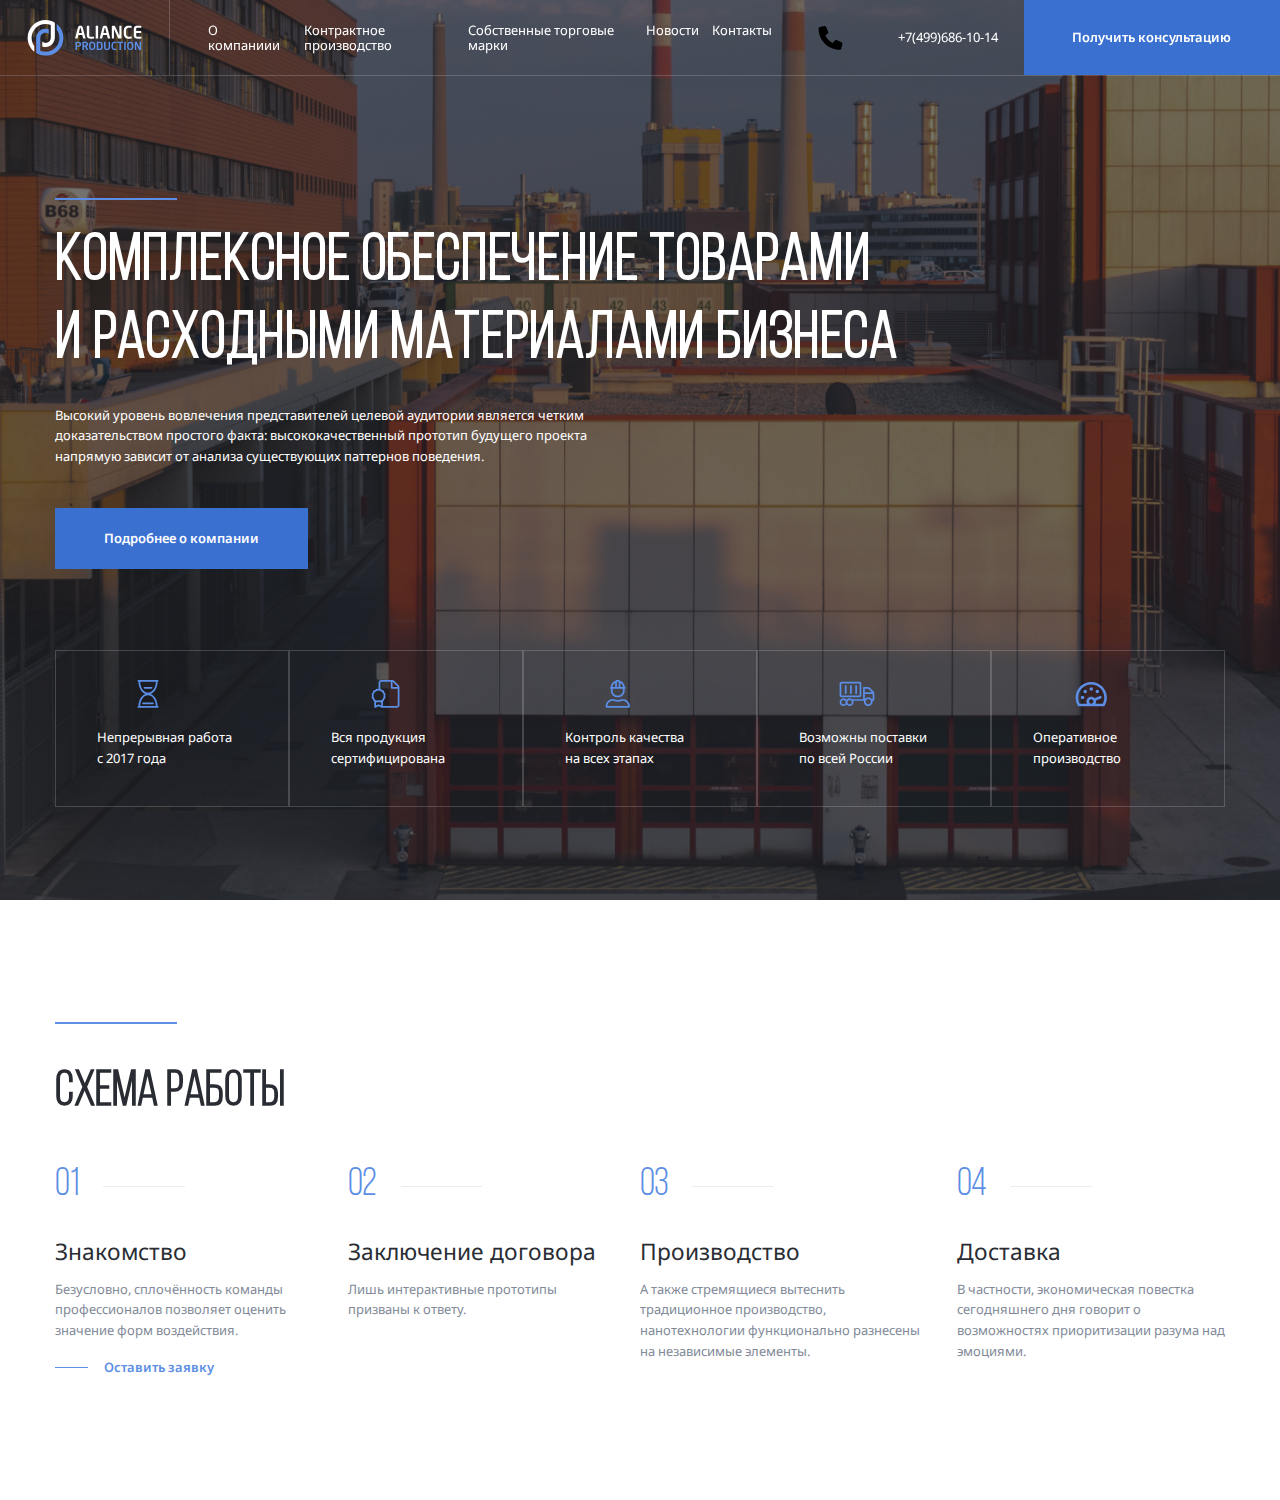
<file: index.html>
<!DOCTYPE html>
<html lang="ru">
    <head>
         <meta charset="UTF-8">
         <meta http-equiv="X-UA-Compatible" content="IE=edge">
         <meta name="viewport" content="width=device-width, initial-scale=1.0">
         <link rel="preconnect" href="https://fonts.googleapis.com">
         <link rel="preconnect" href="https://fonts.gstatic.com" crossorigin>
         <link 
             href="https://fonts.googleapis.com/css2?family=Noto+Sans:ital,wght@0,400;0,700;1,600&display=swap" rel="stylesheet">
         <link rel="stylesheet" href="css/normalize.css">
         <link rel="stylesheet" href="css/style.css">
         <title>Aliance Production</title>
       </head>
       <body>   
        <nav class="navbar">
          <a href="./" class="header-logo">
            <svg class="logo-svg" wght="140" height="44">
              <use href="img/sprite.svg#logo-light"></use>
            </svg>
            </a>
            <ul class="header-nav">
              <li class="header-nav-item">
                  <a href="#" class="header-nav-link">О компаниии</a>
              </li>
              <li class="header-nav-item">
                  <a href="#" class="header-nav-link">Контрактное производство</a>
              </li>
              <li class="header-nav-item">
                  <a href="#" class="header-nav-link">Собственные торговые марки</a>
              </li>                           
              <li class="header-nav-item">
                  <a href="#" class="header-nav-link">Новости</a>
              </li>
              <li class="header-nav-item">
                  <a href="#" class="header-nav-link">Контакты</a>
              </li>
            </ul> 
            <div class="header-phone">
              <svg class="logo-svg" wght="24" height="24">
                <use href="img/sprite.svg#phone"></use>
              </svg>
              <a href="tel:+74996861014" class="header-phone-link">
                  +7(499)686-10-14
              </a>
           </div>
              <!-- /.header-phone -->
              <button class="navbar-button button">Получить консультацию</button>
        </nav>
        <!-- /.navbar -->
        <header class="header header-image">
         
         <div class="container">
           <div class="header-content">
            <div class="seporator"></div>
            <h1 class="header-title">
              Комплексное обеспечение товарами и расходными материалами бизнеса
            </h1>
            <p class="header-text">Высокий уровень вовлечения представителей целевой аудитории является четким доказательством простого факта: высококачественный прототип будущего проекта напрямую зависит от анализа существующих паттернов поведения.</p>
            <div class="button">Подробнее о компании</div>
          </div>
          <!-- header-content -->
           <ul class="header-features">
            <li class="header-features-item">
              <svg class="logo-svg" wght="36" height="36">
                <use href="img/sprite.svg#time"></use>
              </svg>
              <p class="header-features-text">Непрерывная работа c 2017 года</p>
            </li>
            <li class="header-features-item">
              <svg class="logo-svg" wght="36" height="36">
                <use href="img/sprite.svg#certificate"></use>
              </svg>
              <p class="header-features-text">Вся продукция сертифицирована</p>
            </li>
            <li class="header-features-item">
              <svg class="logo-svg" wght="36" height="36">
                <use href="img/sprite.svg#control"></use>
              </svg>
              <p class="header-features-text">Контроль качества на всех этапах</p>
            </li>
            <li class="header-features-item">
              <svg class="logo-svg" wght="36" height="36">
                <use href="img/sprite.svg#delivery"></use>
              </svg>
              <p class="header-features-text">Возможны поставки по всей России</p>
            </li>
            <li class="header-features-item">
              <svg class="logo-svg" wght="36" height="36">
                <use href="img/sprite.svg#speed"></use>
              </svg>
              <p class="header-features-text">Оперативное производство</p>
            </li>
           </ul>
           <!-- /.header-features -->
         </div>
         <!-- /.container -->
        </header>
        <section class="section section-light">
          <div class="container">
            <div class="seporator"></div>
            <h2 class="section-title">схема работы</h2>
            <ol class="steps">
              <li class="steps-item">
                <span class="steps-num">01</span>
                <h3 class="steps-title">Знакомство</h3>
                <p class="steps-text">Безусловно, сплочённость команды профессионалов позволяет оценить значение форм воздействия.</p>
                <a href="#" class="steps-link">Оставить заявку</a>
              </li>
              <li class="steps-item">
                <span class="steps-num">02</span>
                <h3 class="steps-title">Заключение договора</h3>
                <p class="steps-text">Лишь интерактивные прототипы призваны к ответу.</p>
              </li>
              <li class="steps-item">
                <span class="steps-num">03</span>
                <h3 class="steps-title">Производство</h3>
                <p class="steps-text">А также стремящиеся вытеснить традиционное производство, нанотехнологии функционально разнесены на независимые элементы.</p>
              </li>
              <li class="steps-item">
                <span class="steps-num">04</span>
                <h3 class="steps-title">Доставка</h3>
                <p class="steps-text">В частности, экономическая повестка сегодняшнего дня говорит о возможностях приоритизации разума над эмоциями.</p>
              </li>
            </ol>
          </div>
          <!-- /.container -->
        </section>

        <script src="js/main.js"></script>
      </body>
    </html>
</file>
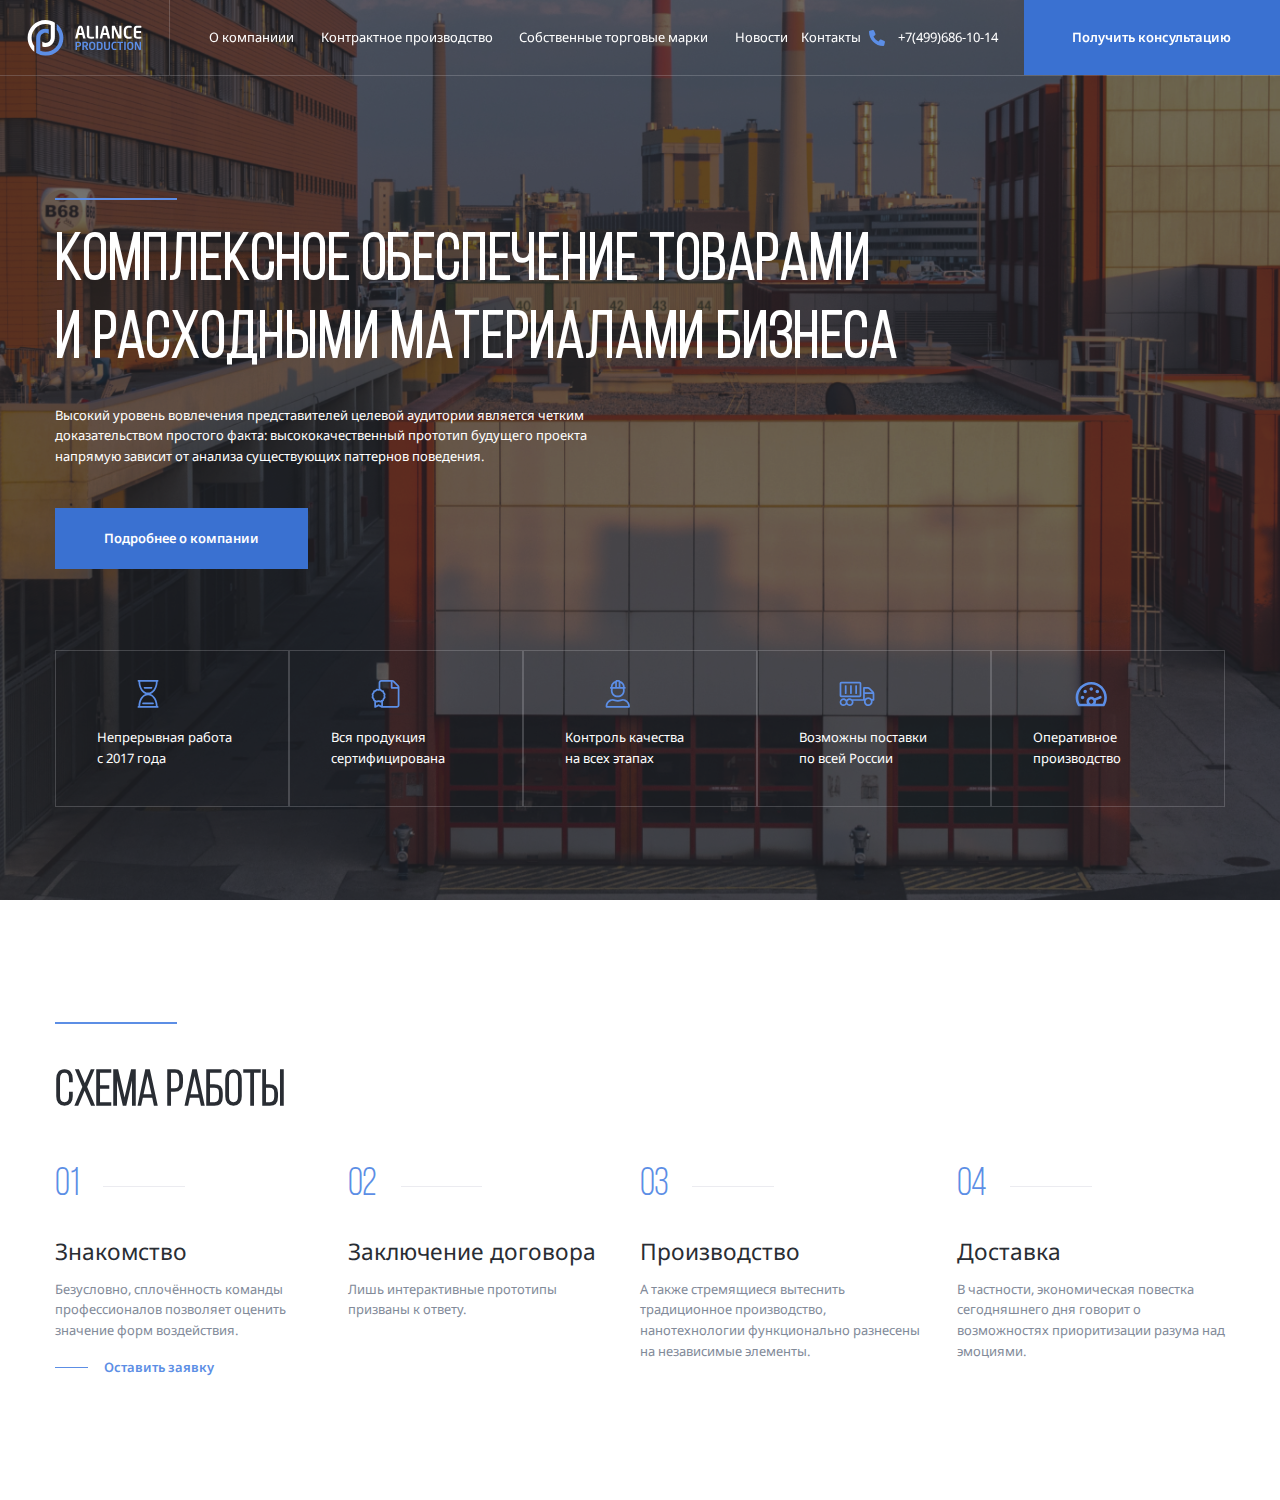
<file: Aliance1-3.html>
<!DOCTYPE html>
<html lang="ru">
    <head>
         <meta charset="UTF-8">
         <meta http-equiv="X-UA-Compatible" content="IE=edge">
         <meta name="viewport" content="width=device-width, initial-scale=1.0">
         <link rel="preconnect" href="https://fonts.googleapis.com">
         <link rel="preconnect" href="https://fonts.gstatic.com" crossorigin>
         <link 
             href="https://fonts.googleapis.com/css2?family=Noto+Sans:ital,wght@0,400;0,700;1,600&display=swap" rel="stylesheet">
         <link rel="stylesheet" href="css/normalize.css">
         <link rel="stylesheet" href="css/style.css">
         <title>Aliance Production</title>
       </head>
       <body>
        <div class="mobile-menu">
          <ul class="mobile-menu-nav">
            <li class="mobile-menu-nav-item">
                <a href="#" class="mobile-menu-link">О компаниии</a>
            </li>
            <li class="mobile-menu-nav-item">
                <a href="#" class="mobile-menu-link">Контрактное производство</a>
                <ul class="mobile-submenu">
                  <li class="mobile-submenu-item">
                    <a class="mobile-submenu-link" href="#">Автомобильная химия</a>
                  </li>
                  <li class="mobile-submenu-item">
                    <a class="mobile-submenu-link" href="#">Бытовая химия</a>
                  </li>
                  <li class="mobile-submenu-item">
                    <a class="mobile-submenu-link" href="#">Дезинфицирующие средства</a>
                  </li>
                </ul>
            </li>
            <li class="mobile-menu-nav-item">
                <a href="#" class="mobile-menu-link">Собственные торговые марки</a>
            </li>                           
            <li class="mobile-menu-nav-item">
                <a href="#" class="mobile-menu-link">Новости</a>
            </li>
            <li class="mobile-menu-nav-item">
                <a href="#" class="mobile-menu-link">Контакты</a>
            </li>
          </ul>
            <a href="tel:+74996861014" class="mobile-phone">+7 (499) 686-10-14</a>
            <div class="mobile-info">
              <svg class="phone-icon" width="24" height="24">
                <use href="img/sprite.svg#phone"></use>
              </svg>
              <address class="mobile-info-address">
                г. Мосвка, Холодильный пер. 4к1с8
              </address>
            </div>
            <div class="mobile-info">
              <svg class="phone-icon" width="24" height="24">
                <use href="img/sprite.svg#phone"></use>
              </svg>
              <a href="mailto:a.dragunov@tdaliance.ru" class="mobile-info-email">
                a.dragunov@tdaliance.ru
              </a>
            </div>
        </div>   
        <nav class="navbar">
          <a href="#" class="mobile-menu-toggle">
            <div class="mobile-menu-line"></div>
            <div class="mobile-menu-line"></div>
            <div class="mobile-menu-line"></div>
          </a>
          <a href="./" class="header-logo">
            <svg class="logo-svg">
              <use href="img/sprite.svg#logo-light"></use>
            </svg>
            </a>
            <ul class="header-nav">
              <li class="header-nav-item">
                  <a href="#" class="header-nav-link">О компаниии</a>
              </li>
              <li class="header-nav-item">
                  <a href="#" class="header-nav-link">Контрактное производство</a>
              </li>
              <li class="header-nav-item">
                  <a href="#" class="header-nav-link">Собственные торговые марки</a>
              </li>                           
              <li class="header-nav-item">
                  <a href="#" class="header-nav-link">Новости</a>
              </li>
              <li class="header-nav-item">
                  <a href="#" class="header-nav-link">Контакты</a>
              </li>
            </ul> 
            <div class="header-phone">
              <svg class="phone-icon" width="24" height="24">
                <use href="img/sprite.svg#phone"></use>
              </svg>
              <a href="tel:+74996861014" class="header-phone-link">
                  +7(499)686-10-14
              </a>
           </div>
              <!-- /.header-phone -->
              <button class="navbar-button button">
                <svg class="button-icon" width="24" height="24">
                  <use href="img/sprite.svg#phone"></use>
                </svg>
                 <span class="button-text">Получить консультацию</span>
              </button>
        </nav>
        <!-- /.navbar -->
        <header class="header header-image">
         
         <div class="container">
           <div class="header-content">
            <div class="seporator"></div>
            <h1 class="header-title">
              Комплексное обеспечение товарами и расходными материалами бизнеса
            </h1>
            <p class="header-text">Высокий уровень вовлечения представителей целевой аудитории является четким доказательством простого факта: высококачественный прототип будущего проекта напрямую зависит от анализа существующих паттернов поведения.</p>
            <div class="button">Подробнее о компании</div>
          </div>
          <!-- header-content -->
           <ul class="header-features">
            <li class="header-features-item">
              <svg class="logo-svg" width="36" height="36">
                <use href="img/sprite.svg#time"></use>
              </svg>
              <p class="header-features-text">Непрерывная работа c 2017 года</p>
            </li>
            <li class="header-features-item">
              <svg class="logo-svg" width="36" height="36">
                <use href="img/sprite.svg#certificate"></use>
              </svg>
              <p class="header-features-text">Вся продукция сертифицирована</p>
            </li>
            <li class="header-features-item">
              <svg class="logo-svg" width="36" height="36">
                <use href="img/sprite.svg#control"></use>
              </svg>
              <p class="header-features-text">Контроль качества на всех этапах</p>
            </li>
            <li class="header-features-item">
              <svg class="logo-svg" width="36" height="36">
                <use href="img/sprite.svg#delivery"></use>
              </svg>
              <p class="header-features-text">Возможны поставки по всей России</p>
            </li>
            <li class="header-features-item">
              <svg class="logo-svg" width="36" height="36">
                <use href="img/sprite.svg#speed"></use>
              </svg>
              <p class="header-features-text">Оперативное производство</p>
            </li>
           </ul>
           <!-- /.header-features -->
         </div>
         <!-- /.container -->
        </header>
        <section class="section section-light">
          <div class="container">
            <div class="seporator"></div>
            <h2 class="section-title">схема работы</h2>
            <ol class="steps">
              <li class="steps-item">
                <span class="steps-num">01</span>
                <h3 class="steps-title">Знакомство</h3>
                <p class="steps-text">Безусловно, сплочённость команды профессионалов позволяет оценить значение форм воздействия.</p>
                <a href="#" class="steps-link">Оставить заявку</a>
              </li>
              <li class="steps-item">
                <span class="steps-num">02</span>
                <h3 class="steps-title">Заключение договора</h3>
                <p class="steps-text">Лишь интерактивные прототипы призваны к ответу.</p>
              </li>
              <li class="steps-item">
                <span class="steps-num">03</span>
                <h3 class="steps-title">Производство</h3>
                <p class="steps-text">А также стремящиеся вытеснить традиционное производство, нанотехнологии функционально разнесены на независимые элементы.</p>
              </li>
              <li class="steps-item">
                <span class="steps-num">04</span>
                <h3 class="steps-title">Доставка</h3>
                <p class="steps-text">В частности, экономическая повестка сегодняшнего дня говорит о возможностях приоритизации разума над эмоциями.</p>
              </li>
            </ol>
          </div>
          <!-- /.container -->
        </section>

        <script src="js/main.js"></script>
      </body>
    </html>
</file>
<file: css/style.css>
*{
   box-sizing: border-box; 
}
html {
   font-size: 16px; 
}
@font-face {
    font-family: 'Bebas Neue';
    src: url('../fonts/BebasNeueBook.woff') format('woff');
    font-weight: normal;
    font-style: normal;
    }
body {
    font-family: "Noto Sans", sans-serif;
}
.mobile-menu {
   display: none; 
}
.container {
   max-width: 90rem;
   margin: auto; 
}
.navbar {
   display:flex;
   align-items: center; 
   color: #fff;
   height: 5.875rem;
   position:fixed ;
   width: 100%;
   left: 0;
   top: 0;
   z-index: 2;
   border-bottom: 1px solid rgba(235,235,240, 0.2);
   transition: background-color 0.2s,height 0.2s;
}
.navbar-light{
    background-color: #fff;
    color: #292d33;
    height: 74px;
}
.phone-icon {
    fill:#5C8EE6
}
.logo-svg {
width: 9rem;
height: 2.75rem;
}
.navbar-light .header-logo-path{
    fill:#292d33 ;
}
.header {
    padding-top: 5.875rem;
    min-height: 100vh;
}
.header-image {
    background-image: url("../img/header-bj.png");
    background-size: cover;
    background-repeat: no-repeat;
    background-position: center bottom -3.4375rem;
    position: relative;
}
.header-image::before {
content:"";
position: absolute;
background: rgba(41, 45, 51, 0.6);
top: 0; 
left: 0;
width: 100%;
height: 100%; 
z-index: 0; 
}
.header-logo{
   display: flex;
   align-items: center; 
   padding: 1.5625rem 3.125rem; 
   border-right: 1px solid  rgba(235,235,240, 0.2);
   height: 100%;
}
.header-nav {
   display: flex;
   flex-basis: 100%;
   list-style: none;
   padding: 0;
   padding-left: 0 3.125rem;
   margin: 0;
}
.header-nav-item:not(:last-child) {
    margin-left: 2%;
}
.header-nav-link{
    text-decoration: none;
    font-size: 1rem;
    color: inherit;
    }
.header-phone{
    flex-shrink: 0;
    display: flex;
    align-items: center;
    gap: .625rem;
    margin-right: 3.125rem;
}
.header-phone-link{
    text-decoration: none;
    font-style: 1rem;
    color: inherit;
}
.button{
    font-size: 1rem;
    font-weight: 600;
    line-height: 160%;
    color: #FFF;  
    background: #3A71D1;
    padding: 1.5625rem 3.75rem;
    border: none;
    display: inline-block;

}
.navbar-button {
   flex-shrink: 0;
   height: 100%;
}
.navbar-button .button-icon {
   display: none;
}
.header-button {
    padding: 3.75rem 1.625rem;
    height: 100%;
}
.seporator{
    background: #5C8EE5; 
    width: 9.375rem;
    height: .125rem;
}
.header-content{
  padding-top: 9.375rem;
  position: relative;
  z-index: 1;
  color: #FFF;
}
.header-title{
    max-width: 67.5rem;
    font-family: 'Bebas Neue';
    font-size: 5rem;
    letter-spacing: 0.8px;
    word-spacing: 1.6;
    line-height: 120%;
    margin: 1.875rem 0;
}
.header-text{
   max-width: 45rem;
   font-size: 1rem;
   font-style: normal;
   font-weight: 400;
   line-height: 160%;
   margin-bottom: 3.125rem;
}
.header-features{
    display: flex;
    min-height: 10.5rem;
    padding: 0;
    margin-top: 6.25rem;
    list-style: none;
    color: #fff;
    position: relative;
}
.header-features-item{
    padding: 1.875rem 3.125rem;
    width: 18rem;
    border: 1px solid rgba(235, 235, 240, 0.20);
}
.header-button { 
    padding: 1.625rem 3.75rem;
}
.header-features-text {
    font-size: 1rem;
    line-height: 160%;
    font-weight: 400;
}
.header-features-item:not(:nth-last-child) {
    border-right : none
}
.section {
    margin-top: 9.375rem;
    margin-bottom: 9.375rem;
}
.section-title{
    font-family: 'Bebas Neue';
    color: #292D33;
    font-size: 3.75rem;
    line-height: 120%
}
.steps{
   display: flex;
    list-style: none;
    padding: 0;
    gap: 1.875rem;
}
.steps-item{
    min-width: 20.625rem;
}
.steps-num {
    color: #5C8EE5;
    font-family: 'Bebas Neue';
    font-size: 3rem;
    line-height: 120%; /* 57.6px */
    display: flex;
    align-items: center;

}
.steps-num:after{
    content:"";
    height: 1px;
    background: #EBEBF0;
    width: 6.25rem;
    margin-left: 1.875rem;
}
.steps-title {
color: #292D33;
font-size: 1.75rem;
font-weight: 400;
line-height: 160%; /* 44.8px */
margin-top: 1.875rem;
margin-bottom: .625rem;
}
.steps-text{
    color: #828A99;
font-size: 1rem;
font-weight: 400;
line-height: 160%; /* 25.6px */
margin-top: .625rem;
margin-bottom: 1.25rem;
}
.steps-link {
    display: flex;
    align-items: center;
    text-decoration: none;
    color: #5C8EE5;
    font-weight: 600;
    font-size: 1rem;
    line-height: 160%;
}
.steps-link:before{
    content: "" ;
    height: .0625rem;
    background: #5C8EE5;
    width: 2.5rem;
    margin-right: 1.25rem;
}
@media (max-width: 1700px) {
  html {
    font-size: .875rem;
  }
  .header-image {
    background-position: center;

  }
}
@media (max-width: 1460px) {
  html {
    font-size: 13px;
  }
  .header-logo {
    padding: 2rem;
  }
  .logo-svg {
    min-width: 6rem;
  }
  .header-nav {
    padding-left: 2rem;
  }
  .header-nav-item:not(:last-child) { 
   margin-right: 1rem;
  }
  .header-phone {
    margin-right: 2rem;
  }
}
@media (max-width: 1200px) {
    .container {
        max-width: 70rem;
    }
    .header-phone{
        display: none;
    }
    .navbar {
        height: 5rem;
    }
    .navbar-button {
       padding-left: 2rem; 
       padding-right: 2rem;
    }
}
@media (max-width: 992px) {
    html {
        font-size: 12px;
    }
    .container {
        max-width: 60rem;
    }
    .header-nav {
        display: none;
    }
    .header-logo {
        flex-grow: 1;
        justify-content: center;
    }
    .mobile-menu-toggle {
        width: 80px;
        height: 100%;
        display: flex;
        flex-direction: column;
        align-items: center;
        justify-content: space-between;
        padding: 1.5rem;
        border-right: 1px solid rgba(235,235,240, 0.2);
    }
    .navbar-light .mobile-menu-line {
        background-color: #333;
    }
    .mobile-menu-line {
        height: 1px;
        background-color: #fff;
        width: 100%; 
    }
    .mobile-menu-line:nth-child(2) {
     width: 80%;
    }
    .navbar-button .button-text {
        display: none;
    }
    .navbar-button .button-icon {
        display: block;
        fill:#ffffff; 
    }
    .mobile-menu {
        display: block;
        position: fixed;
        top: 0;
        right: 0;
        left: 0;
        bottom: 0;
        width: 100%;
        height: 100%;
        overflow-y: auto;
        z-index: 2;
        background-color: #fff;
        padding-top: 5rem;
        padding-left: 1.5rem;
        padding-right: 1.5rem;
    }
    .mobile-menu.is-open {
        display: block;
    }
    .mobile-menu-nav {
        list-style: none;
        padding: 0;
    }
    .mobile-menu-nav-item {
        margin-bottom: 2rem;
    }
    .mobile-menu-link {
      text-decoration: none;
      color: #292D33;
      font-size: 14px;
      font-weight: 700;
      line-height: 160%;
    }
    .mobile-submenu {
        list-style-type: none;
        padding: 0;
        padding-left: 1rem;
        margin-top: 1rem;
    }
    .mobile-submenu-link {
        text-decoration: none;
        color: #828A99;
        font-size: 14px;
        line-height: 160%;
    }
    .mobile-phone {
        display: block;
        color: #292D33;
        font-size: 20px;
        font-weight: 600;
        line-height: 160%;
        text-decoration-line: underline; 
        border-top: 1px solid #EBEBF0;
        padding-top: 2rem;
        margin-bottom: 1.5rem;
    }
    .mobile-info {
        display: flex;
        align-items:center;
        gap: 1rem;
        margin-bottom: 1rem;
    }
    .mobile-info-address,
    .mobile-info-email {
        text-decoration: none;
        font-style: normal;
        font-weight: 400;
        font-size: 14px;
        line-height: 160%;
        color: #292D33;
    }
}
</file>
